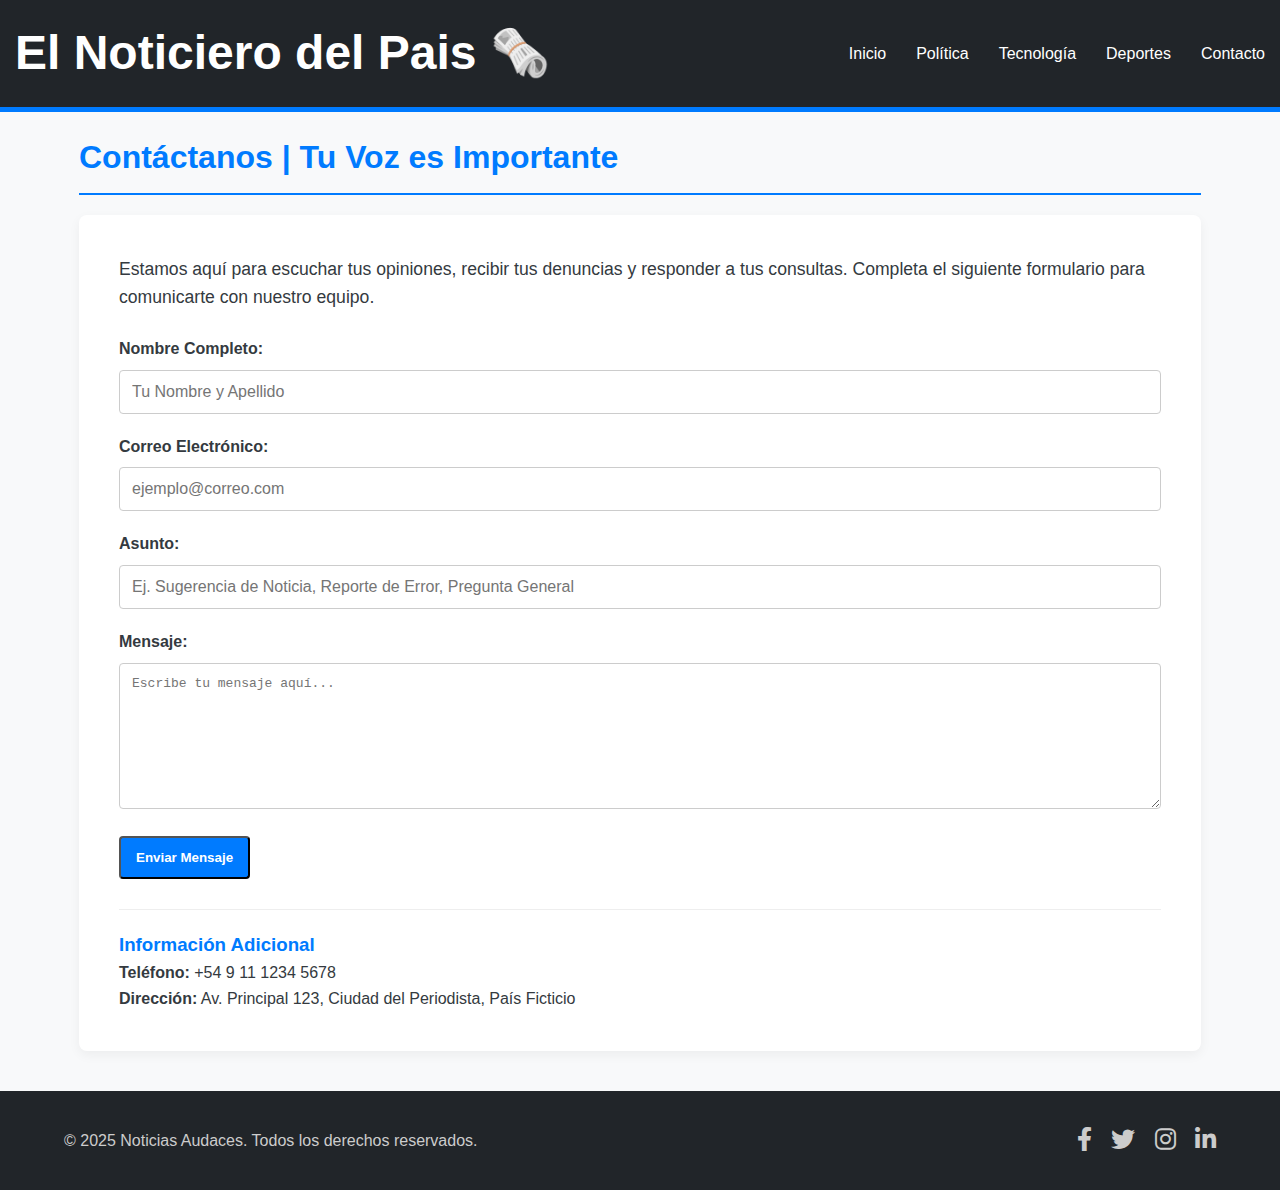
<file: contacto.html>
<!DOCTYPE html>
<html lang="es">
<head>
    <meta charset="UTF-8">
    <meta name="viewport" content="width=device-width, initial-scale=1.0">
    <title>Contacto | El Noticiero del Pais</title>
    <link rel="stylesheet" href="estilo.css">
    <link rel="stylesheet" href="https://cdnjs.cloudflare.com/ajax/libs/font-awesome/6.0.0-beta3/css/all.min.css">
</head>
<body>
    
    <header class="main-header">
        <div class="logo">
            <h1><a href="index.html" class="logo-link">El Noticiero del Pais 🗞️</a></h1>
        </div>
        <nav class="main-nav">
            <input type="checkbox" id="menu-toggle" class="menu-toggle">
            <label for="menu-toggle" class="hamburger">
                &#9776; </label>
            <ul class="nav-list">
                <li><a href="index.html">Inicio</a></li>
                <li><a href="politica.html">Política</a></li>
                <li><a href="tecnologia.html">Tecnología</a></li>
                <li><a href="deportes.html">Deportes</a></li>
                <li><a href="contacto.html">Contacto</a></li>
            </ul>
        </nav>
    </header>
    
    <main class="container">
        <h2 style="color: var(--color-principal); margin-bottom: 20px; border-bottom: 2px solid var(--color-principal); padding-bottom: 10px;">Contáctanos | Tu Voz es Importante</h2>

        <div class="contact-form-container">
            <p style="margin-bottom: 25px; font-size: 1.1em;">
                Estamos aquí para escuchar tus opiniones, recibir tus denuncias y responder a tus consultas. Completa el siguiente formulario para comunicarte con nuestro equipo.
            </p>
            
            <form action="#" method="POST">
                
                <label for="nombre">Nombre Completo:</label>
                <input type="text" id="nombre" name="nombre" required placeholder="Tu Nombre y Apellido">

                <label for="email">Correo Electrónico:</label>
                <input type="email" id="email" name="email" required placeholder="ejemplo@correo.com">

                <label for="asunto">Asunto:</label>
                <input type="text" id="asunto" name="asunto" required placeholder="Ej. Sugerencia de Noticia, Reporte de Error, Pregunta General">

                <label for="mensaje">Mensaje:</label>
                <textarea id="mensaje" name="mensaje" rows="8" required placeholder="Escribe tu mensaje aquí..."></textarea>

                <button type="submit" class="submit-button">Enviar Mensaje</button>
            </form>
            
            <div style="margin-top: 30px; border-top: 1px solid #eee; padding-top: 20px;">
                <h3 style="color: var(--color-principal);">Información Adicional</h3>
                <p><strong>Teléfono:</strong> +54 9 11 1234 5678</p>
                <p><strong>Dirección:</strong> Av. Principal 123, Ciudad del Periodista, País Ficticio</p>
            </div>
        </div>
    </main>

    <footer class="main-footer">
        <div class="footer-content">
            <p>&copy; 2025 Noticias Audaces. Todos los derechos reservados.</p>
            <div class="social-links">
                <a href="#" aria-label="Facebook"><i class="fab fa-facebook-f"></i></a>
                <a href="#" aria-label="Twitter"><i class="fab fa-twitter"></i></a>
                <a href="#" aria-label="Instagram"><i class="fab fa-instagram"></i></a>
                <a href="#" aria-label="LinkedIn"><i class="fab fa-linkedin-in"></i></a>
            </div>
        </div>
    </footer>
</body>
</html>
</file>
<file: estilo.css>
/* ==================================== */
/* 1. VARIABLES GLOBALES Y RESET BÁSICO */
/* ==================================== */
:root {
    /* Colores Base del Noticiero */
    --color-principal: #007bff; /* Azul Audaz (Para botones y enlaces) */
    --color-secundario: #17a2b8; /* Cyan (Para hover) */
    --color-fondo: #f8f9fa; /* Fondo General (Gris muy claro) */
    --color-texto: #343a40; /* Gris Oscuro (Texto Principal) */
    --color-texto-claro: #ffffff; /* Blanco (Texto en fondo oscuro) */
    --color-header-bg: #212529; /* Fondo de la cabecera (Negro/Gris muy oscuro) */
    
    /* Colores de ACENTO por SECCIÓN (Se usa para los títulos de sección) */
    --acento-politica: #dc3545; /* Rojo */
    --acento-tecnologia: #17a2b8; /* Cyan */
    --acento-deportes: #28a745; /* Verde */
    --acento-contacto: #ffc107; /* Amarillo/Dorado */
}

/* Reset y Base */
* {
    box-sizing: border-box;
    margin: 0;
    padding: 0;
}

body {
    font-family: 'Helvetica Neue', Helvetica, Arial, sans-serif;
    line-height: 1.6;
    background-color: var(--color-fondo);
    color: var(--color-texto);
}

.container {
    width: 90%;
    max-width: 1200px;
    margin: 20px auto;
    padding: 0 15px;
}

/* ================================ */
/* 2. ENCABEZADO Y NAVEGACIÓN (HEADER) */
/* ================================ */
.main-header {
    background-color: var(--color-header-bg);
    color: var(--color-texto-claro);
    padding: 15px 0;
    /* La línea de acento ahora será dinámica o neutra si no está en una sección */
    border-bottom: 5px solid var(--color-principal); 
    display: flex;
    justify-content: space-between;
    align-items: center;
    flex-wrap: wrap; 
}

.logo {
    padding: 0 15px;
}

.logo-link {
    color: var(--color-texto-claro);
    text-decoration: none;
    font-size: 1.5em;
    font-weight: 700;
}

/* Navegación */
.nav-list {
    list-style: none;
    display: flex;
    margin: 0;
    padding: 0;
}

.nav-list li a {
    color: var(--color-texto-claro);
    text-decoration: none;
    padding: 15px 15px;
    display: block;
    transition: background-color 0.3s, color 0.3s;
    font-weight: 500;
}

.nav-list li a:hover {
    background-color: var(--color-principal);
    color: var(--color-texto-claro);
}

/* Menú Hamburguesa (oculto por defecto) */
.menu-toggle, .hamburger {
    display: none;
}

/* =============================== */
/* 3. CONTENIDO PRINCIPAL Y TÍTULOS */
/* =============================== */
h2 {
    font-size: 2em;
    font-weight: 700;
    margin-bottom: 25px;
    padding-bottom: 10px;
    border-bottom: 3px solid var(--color-principal);
    color: var(--color-texto);
}

/* Estilos para los Títulos de SECCIÓN (usados en las páginas secundarias) */
/* Sobrescribe el color base para destacar la sección */
.container h2[style*="border-bottom"] {
    border-bottom: 3px solid; /* Mantiene el borde definido en el HTML */
    font-weight: 800;
}


/* =========================== */
/* 4. CUADRÍCULA DE NOTICIAS */
/* =========================== */
.news-grid {
    display: grid;
    grid-template-columns: repeat(auto-fit, minmax(280px, 1fr));
    gap: 30px;
    margin-top: 30px;
}

/* Ítem de Noticia */
.news-item {
    background-color: var(--color-texto-claro);
    border: 1px solid #dee2e6;
    border-radius: 8px;
    overflow: hidden;
    transition: transform 0.3s, box-shadow 0.3s;
    display: flex;
    flex-direction: column;
}

.news-item:hover {
    transform: translateY(-5px);
    box-shadow: 0 10px 20px rgba(0, 0, 0, 0.15);
}

.news-item img {
    width: 100%;
    height: 200px;
    object-fit: cover;
}

.news-item h2, .news-item h3 {
    padding: 15px 15px 5px;
    color: var(--color-texto); /* Color oscuro para mayor legibilidad */
    font-weight: 600;
    line-height: 1.3;
}

.news-item p {
    padding: 0 15px 15px;
    flex-grow: 1; 
    font-size: 0.95em;
    color: #555;
}

/* Botón "Leer Más" */
.read-more, .submit-button {
    display: block;
    text-align: center;
    background-color: var(--color-principal); /* Color base azul */
    color: var(--color-texto-claro);
    padding: 12px 15px;
    text-decoration: none;
    font-weight: bold;
    transition: background-color 0.3s;
    margin-top: auto;
}

.read-more:hover, .submit-button:hover {
    background-color: var(--color-secundario);
}

/* Noticia Destacada (en index.html) */
.featured-news {
    grid-column: span 2; 
}

.featured-news h2 {
    font-size: 2.4em;
    color: var(--color-principal);
    margin-top: 10px;
}

/* =============================== */
/* 5. ESTILOS DE CONTACTO (FORMULARIO) */
/* =============================== */
.contact-form-container {
    background-color: var(--color-texto-claro);
    padding: 40px;
    border-radius: 8px;
    box-shadow: 0 4px 12px rgba(0,0,0,0.05);
    margin-top: 20px;
}

.contact-form-container label {
    display: block;
    font-weight: bold;
    margin-bottom: 8px;
    color: var(--color-texto);
}

.contact-form-container input[type="text"],
.contact-form-container input[type="email"],
.contact-form-container textarea {
    width: 100%;
    padding: 12px;
    margin-bottom: 20px;
    border: 1px solid #ccc;
    border-radius: 4px;
    font-size: 1em;
}

/* Ajusta el botón de envío para que use el estilo del botón general */
.contact-form-container .submit-button {
    margin-top: 0;
    border-radius: 4px;
}

/* ========================= */
/* 6. PIE DE PÁGINA (FOOTER) */
/* ========================= */
.main-footer {
    background-color: var(--color-header-bg);
    color: #cccccc;
    padding: 30px 0;
    margin-top: 40px;
}

.footer-content {
    width: 90%;
    max-width: 1200px;
    margin: 0 auto;
    display: flex;
    justify-content: space-between;
    align-items: center;
    flex-wrap: wrap;
    text-align: center;
}

.social-links a {
    color: #cccccc;
    font-size: 1.5em;
    margin-left: 15px;
    transition: color 0.3s;
}

.social-links a:hover {
    color: var(--color-principal);
}


/* ================================== */
/* 7. MEDIA QUERIES (RESPONSIVIDAD) */
/* ================================== */
@media (max-width: 768px) {
    /* Header en móvil */
    .main-header {
        flex-direction: column;
        align-items: flex-start;
        padding-bottom: 0;
    }
    
    .logo {
        width: 100%;
        text-align: center;
        padding-bottom: 10px;
    }
    
    .main-nav {
        width: 100%;
    }

    .nav-list {
        flex-direction: column;
        width: 100%;
        display: none; 
        background-color: rgba(33, 37, 41, 0.95); 
    }

    .nav-list li a {
        padding: 12px 15px;
        text-align: center;
        border-top: 1px solid rgba(255, 255, 255, 0.1);
    }
    
    .hamburger {
        display: block;
        font-size: 2em;
        padding: 10px 15px;
        cursor: pointer;
        color: var(--color-texto-claro);
        align-self: flex-end; 
        margin-top: -50px; 
        margin-right: 10px;
    }

    /* Muestra el menú cuando el checkbox está marcado */
    .menu-toggle:checked ~ .nav-list {
        display: flex;
    }
    
    /* Grid en móvil */
    .featured-news {
        grid-column: span 1; 
    }

    .featured-news h2 {
        font-size: 1.8em;
    }

    .footer-content {
        flex-direction: column;
        gap: 15px;
    }
    
    .social-links {
        margin-top: 10px;
    }
}
</file>
